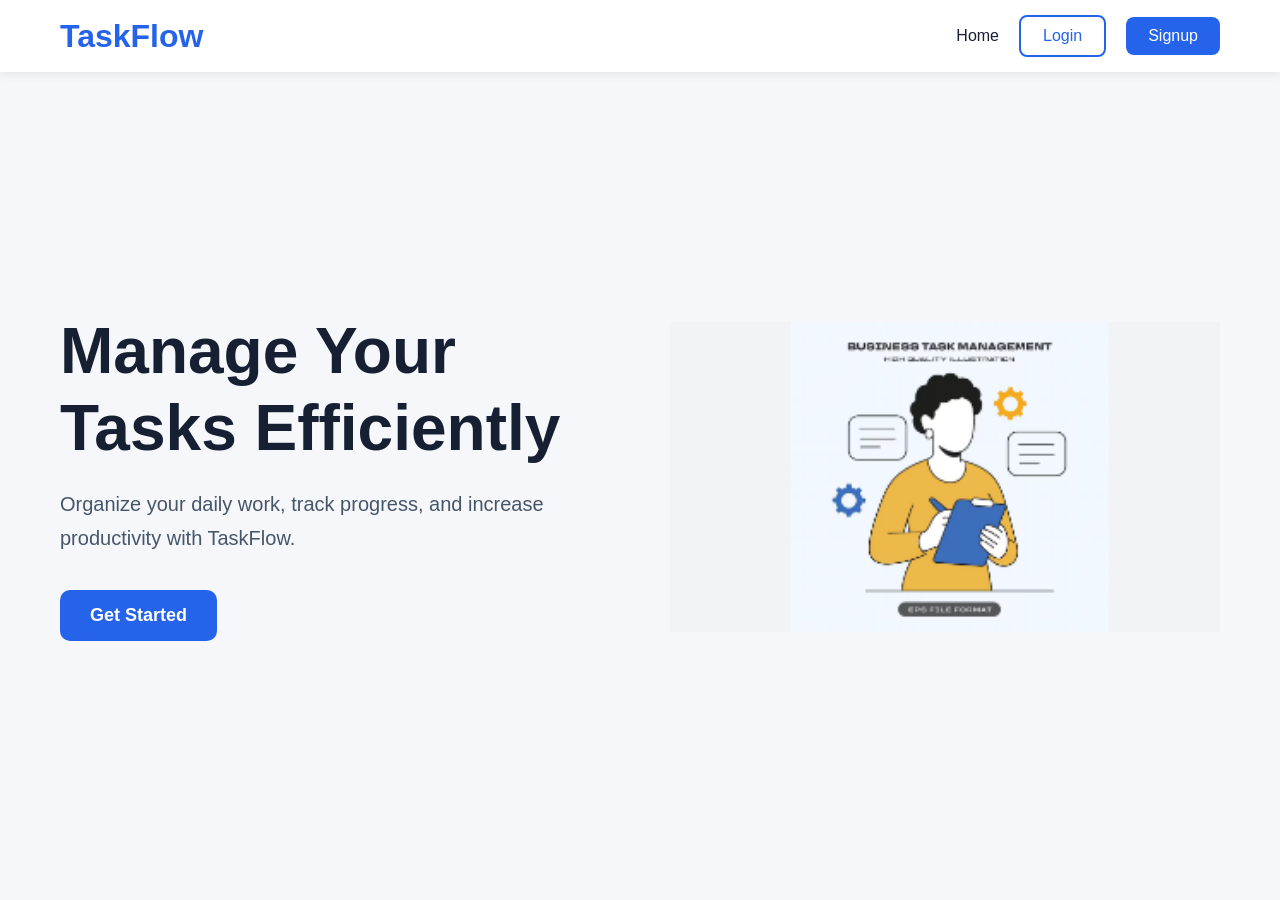
<file: frontend/index.html>
<html lang="en">
<head>
  <meta charset="UTF-8" />
  <meta name="viewport" content="width=device-width, initial-scale=1.0" />
  <title>TaskFlow</title>
  <link rel="stylesheet" href="css/style.css" />
</head>
<body>

  <nav class="navbar">
    <div class="logo">TaskFlow</div>

    <div class="nav-links">
      <a href="index.html">Home</a>
      <a href="login.html" class="login-btn">Login</a>
      <a href="signup.html" class="signup-btn">Signup</a>
    </div>
  </nav>

  <section class="hero">
    <div class="hero-text">
      <h1>Manage Your Tasks Efficiently</h1>

      <p>
        Organize your daily work, track progress,
        and increase productivity with TaskFlow.
      </p>

      <a href="signup.html" class="hero-btn">
        Get Started
      </a>
    </div>

    <div class="hero-image">
      <img src="assets/homeImg.png" alt="Task Management">
    </div>
  </section>

</body>
</file>
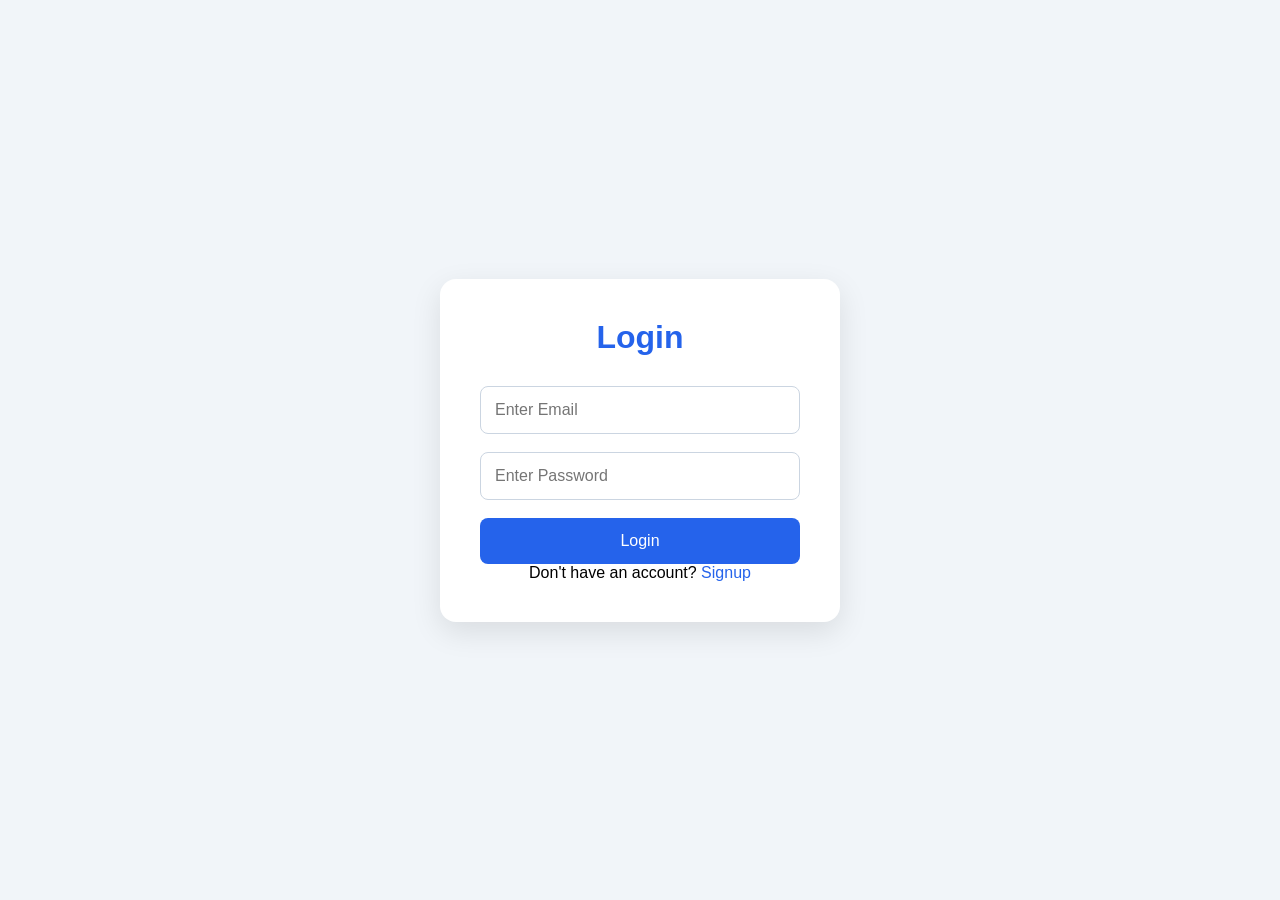
<file: frontend/dashboard.html>
<!DOCTYPE html>
<html lang="en">
<head>
  <meta charset="UTF-8" />
  <meta name="viewport" content="width=device-width, initial-scale=1.0"/>

  <title>Dashboard</title>

  <link rel="stylesheet" href="css/dashboard.css">
</head>
<body>

<!-- MOBILE NAVBAR -->

<div class="mobile-navbar">

  <h2>TaskFlow</h2>

  <button onclick="toggleMobileMenu()">
    ☰
  </button>

</div>

<!-- MOBILE MENU -->

<div class="mobile-menu" id="mobileMenu">

  <button onclick="showAllTasks()">
    My Tasks
  </button>

  <button onclick="showCompletedTasks()">
    Completed Tasks
  </button>

  <button onclick="showPendingTasks()">
    Pending Tasks
  </button>

  <button onclick="logout()">
    Logout
  </button>

</div>

<!-- SIDEBAR -->
<div class="sidebar">
  <div>
    <h2 class="logo">TaskFlow</h2>
    <div class="profile-box">
      <div class="profile-circle" id="profileLetter">U</div>
      <div>
        <p class="welcome-text">Welcome</p>
        <h3 id="profileName">User</h3>
      </div>
    </div>

    <div class="menu-buttons">
      <button onclick="showAllTasks()">My Tasks</button>
      <button onclick="showCompletedTasks()">Completed Tasks</button>
      <button onclick="showPendingTasks()">Pending Tasks</button>
    </div>
  </div>
  <button class="logout-btn" onclick="logout()">Logout</button>
</div>

<!-- MAIN CONTENT -->
<div class="main-content">
  <div class="topbar">

    <!-- STATS CARDS -->
    <div class="stats-container">
      <div class="stats-card">
        <h3>Total Tasks</h3>
        <p id="totalTasks">0</p>
      </div>
      
      <div class="stats-card completed-card">
        <h3>Completed</h3>
        <p id="completedTasks">0</p>
      </div>
      
      <div class="stats-card pending-card">
        <h3>Pending</h3>
        <p id="pendingTasks">0</p>
      </div>
    </div>

    <button class="add-task-btn" onclick="toggleTaskForm()">+ Add Task</button>

  </div>

  <h1 class="task-heading">My Tasks</h1>
    <!-- TASK FORM -->

    <form id="taskForm" class="task-form hidden">

      <input
        type="text"
        id="title"
        placeholder="Task Title"
        required
      >

      <input
        type="text"
        id="description"
        placeholder="Description"
        required
      >

      <select id="priority">

        <option value="Low">Low</option>

        <option value="Medium">Medium</option>

        <option value="High">High</option>

      </select>

      <input type="date" id="dueDate" required>

      <button type="submit">
        Add Task
      </button>

    </form>

    <!-- TASKS -->

    <div id="taskContainer" class="task-grid"></div>

  </div>

  <script src="js/dashboard.js"></script>

</body>
</html>
</file>
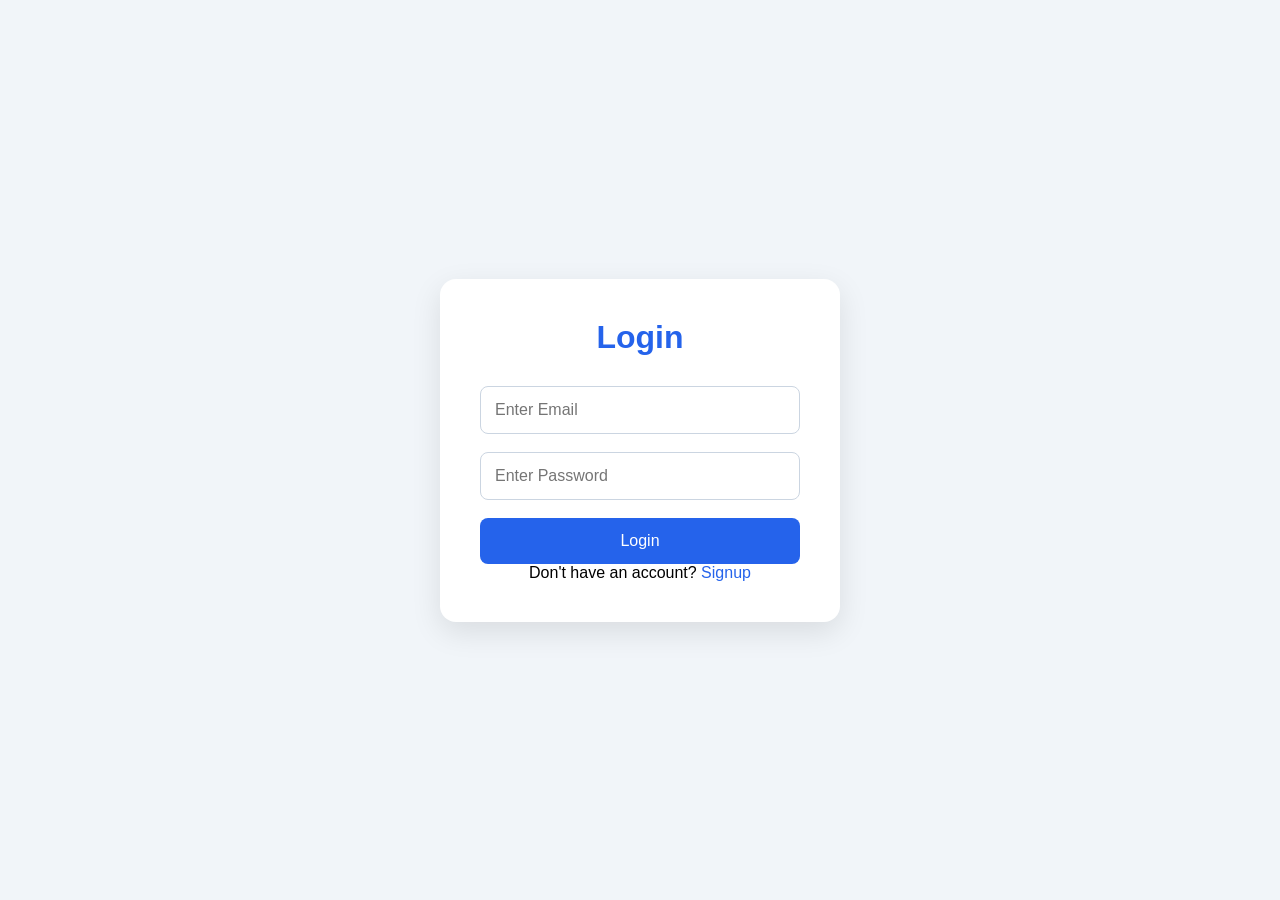
<file: frontend/login.html>
<!DOCTYPE html>
<html lang="en">
<head>
  <meta charset="UTF-8">
  <meta name="viewport" content="width=device-width, initial-scale=1.0">
  <title>Login</title>

  <link rel="stylesheet" href="css/auth.css">
</head>
<body>

  <div class="auth-container">
    <h1>Login</h1>

    <form id="loginForm">
      <input type="email" id="email" placeholder="Enter Email" required>

      <input type="password" id="password" placeholder="Enter Password" required>

      <button type="submit">Login</button>
    </form>

    <p>
      Don't have an account?
      <a href="signup.html">Signup</a>
    </p>
  </div>

  <script src="js/login.js"></script>
</body>
</html>
</file>
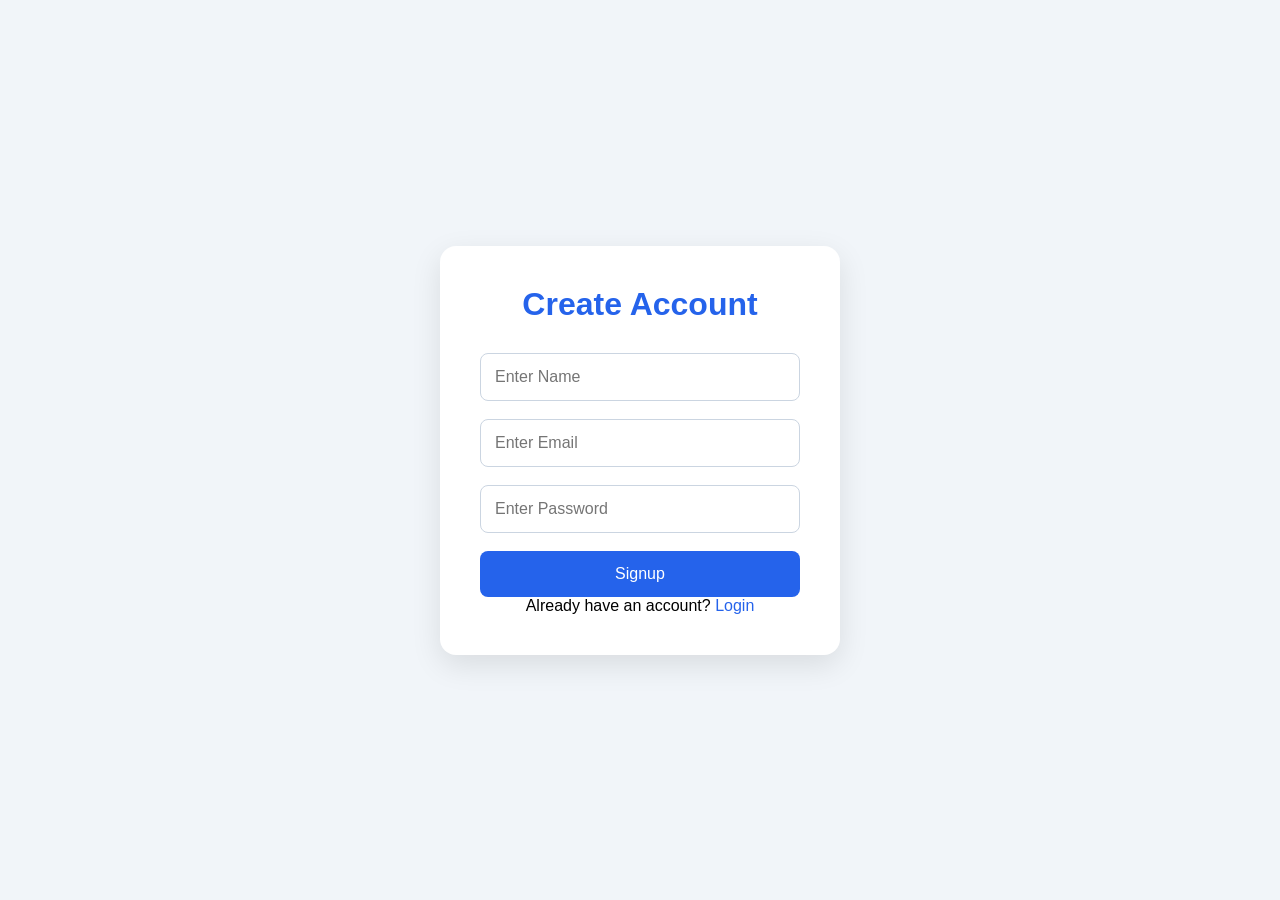
<file: frontend/signup.html>
<!DOCTYPE html>
<html lang="en">
<head>
  <meta charset="UTF-8">
  <meta name="viewport" content="width=device-width, initial-scale=1.0">
  <title>Signup</title>

  <link rel="stylesheet" href="css/auth.css">
</head>
<body>

  <div class="auth-container">
    <h1>Create Account</h1>

    <form id="signupForm">
      <input type="text" id="name" placeholder="Enter Name" required>

      <input type="email" id="email" placeholder="Enter Email" required>

      <input type="password" id="password" placeholder="Enter Password" required>

      <button type="submit">Signup</button>
    </form>

    <p>
      Already have an account?
      <a href="login.html">Login</a>
    </p>
  </div>

  <script src="js/signup.js"></script>
</body>
</html>
</file>
<file: frontend/css/style.css>
* {
  margin: 0;
  padding: 0;
  box-sizing: border-box;
  font-family: Arial, sans-serif;
}

body {
  background: #f5f7fb;
  overflow-x: hidden;
}

/* NAVBAR */

.navbar {
  width: 100%;
  min-height: 70px;
  background: white;
  display: flex;
  justify-content: space-between;
  align-items: center;
  padding: 15px 60px;
  box-shadow: 0 2px 10px rgba(0,0,0,0.08);
}

.logo {
  font-size: 32px;
  font-weight: bold;
  color: #2563eb;
}

/* NAV LINKS */

.nav-links {
  display: flex;
  gap: 20px;
  align-items: center;
}

.nav-links a {
  text-decoration: none;
  color: #172033;
  font-weight: 500;
  transition: 0.3s;
}

.nav-links a:hover {
  color: #2563eb;
}

/* BUTTONS */

.login-btn,
.signup-btn {
  padding: 10px 22px;
  border-radius: 8px;
  font-weight: bold;
}

.login-btn {
  border: 2px solid #2563eb;
  color: #2563eb !important;
}

.signup-btn {
  background: #2563eb;
  color: white !important;
}

/* HERO SECTION */

.hero {
  display: flex;
  align-items: center;
  justify-content: space-between;
  gap: 60px;
  min-height: 90vh;
  padding: 60px;
  width: 100%;
}

/* HERO TEXT */

.hero-text {
  flex: 1;
}

.hero-text h1 {
  font-size: 64px;
  margin-bottom: 20px;
  color: #172033;
  line-height: 1.2;
}

.hero-text p {
  font-size: 20px;
  color: #475569;
  margin-bottom: 35px;
  line-height: 1.7;
}

/* HERO BUTTON */

.hero-btn {
  display: inline-block;
  padding: 15px 30px;
  background: #2563eb;
  color: white;
  border-radius: 10px;
  text-decoration: none;
  font-size: 18px;
  font-weight: bold;
  transition: 0.3s;
}

.hero-btn:hover {
  background: #1d4ed8;
}

/* HERO IMAGE */

.hero-image {
  flex: 1;
  display: flex;
  justify-content: center;
}

.hero-image img {
  width: 100%;
  max-width: 650px;
  object-fit: contain;
}

/* =========================
   TABLET RESPONSIVE
========================= */

@media (max-width: 992px) {

  .navbar {
    flex-direction: column;
    gap: 15px;
    padding: 20px;
  }

  .nav-links {
    flex-wrap: wrap;
    justify-content: center;
    gap: 12px;
  }

  .hero {
    flex-direction: column;
    text-align: center;
    padding: 50px 25px;
    min-height: auto;
  }

  .hero-text {
    width: 100%;
  }

  .hero-text h1 {
    font-size: 46px;
  }

  .hero-text p {
    font-size: 18px;
  }

  .hero-image {
    width: 100%;
  }

  .hero-image img {
    width: 100%;
    max-width: 500px;
  }

}

/* =========================
   MOBILE RESPONSIVE
========================= */

@media (max-width: 600px) {

  .navbar {
    padding: 15px;
  }

  .logo {
    font-size: 28px;
  }

  .nav-links {
    width: 100%;
    flex-direction: column;
  }

  .nav-links a {
    width: 100%;
    text-align: center;
  }

  .login-btn,
  .signup-btn {
    width: 100%;
  }

  .hero {
    padding: 40px 15px;
    gap: 35px;
  }

  .hero-text h1 {
    font-size: 34px;
  }

  .hero-text p {
    font-size: 16px;
  }

  .hero-btn {
    width: 100%;
    text-align: center;
  }

  .hero-image img {
    max-width: 100%;
  }

}
</file>
<file: frontend/css/dashboard.css>
* {
  margin: 0;
  padding: 0;
  box-sizing: border-box;
  font-family: Arial, sans-serif;
}

body {
  display: flex;
  background: #f1f5f9;
}

/* SIDEBAR */

.sidebar {
  width: 260px;
  height: 100vh;
  background: #172033;
  color: white;
  padding: 30px 20px;
  position: fixed;
  min-height: 100vh;
  display: flex;
  flex-direction: column;
  justify-content: space-between;
}

.logo {
  margin-bottom: 40px;
}

/* PROFILE */

.profile-box {
  display: flex;
  align-items: center;
  gap: 15px;
  margin-bottom: 40px;
}

.profile-circle {
  width: 55px;
  height: 55px;
  border-radius: 50%;
  background: #2563eb;
  display: flex;
  align-items: center;
  justify-content: center;

  font-size: 22px;
  font-weight: bold;
}

.welcome-text {
  font-size: 14px;
  color: #cbd5e1;
}

#profileName {
  font-size: 18px;
}

/* MENU */

.menu-buttons {
  display: flex;
  flex-direction: column;
  gap: 15px;
}

.menu-buttons button {
  padding: 14px;
  border: none;
  border-radius: 10px;
  background: #273449;
  color: white;
  cursor: pointer;
  transition: 0.3s;
}

.menu-buttons button:hover {
  background: #334155;
}

/* LOGOUT */

.logout-btn {
  padding: 14px;
  border: none;
  border-radius: 10px;
  background: #ef4444;
  color: white;
  cursor: pointer;
}

/* MAIN */

.main-content {
  margin-left: 260px;
  width: calc(100% - 260px);
  padding: 40px;
}

.topbar {
  display: flex;
  justify-content: flex-end;
  align-items: center;
  margin-bottom: 30px;
}

.topbar h1 {
  color: #172033;
}

/* ADD TASK BUTTON */

.add-task-btn {
  margin-left: 20px;
  width: auto;
  padding: 12px 22px;
  border: none;
  border-radius: 10px;
  background: #2563eb;
  color: white;
  cursor: pointer;
}

/* TASK FORM */

.task-form {
  display: grid;
  grid-template-columns: repeat(auto-fit, minmax(220px, 1fr));
  gap: 15px;
  margin-bottom: 40px;
}

.hidden {
  display: none;
}

.task-form input,
.task-form select,
.task-form button {
  padding: 14px;
  border-radius: 10px;
  border: 1px solid #cbd5e1;
}

.task-form button {
  background: #2563eb;
  color: white;
  border: none;
  cursor: pointer;
}

/* TASKS */

.task-grid {
  display: grid;
  grid-template-columns: repeat(auto-fit, minmax(250px, 1fr));
  gap: 20px;
}

.task-card {
  background: white;
  padding: 20px;
  border-radius: 16px;
  box-shadow: 0 5px 15px rgba(0,0,0,0.08);
}

.task-card h3 {
  margin-bottom: 10px;
  color: #172033;
}

.task-card p {
  margin-bottom: 8px;
  color: #475569;
}

.deadline {
  margin: 10px 0;
  font-weight: bold;
  color: #dc2626;
}

/* BUTTONS */

.complete-btn {
  padding: 10px 16px;
  border: none;
  border-radius: 8px;
  background: #10b981;
  color: white;
  cursor: pointer;
  margin-right: 10px;
}

.complete-btn:disabled {
  background: gray;
  cursor: not-allowed;
}

.update-btn {
  padding: 10px 16px;
  border: none;
  border-radius: 8px;
  background: #f59e0b;
  color: white;
  cursor: pointer;
  margin-right: 10px;
}

.update-btn:disabled {
  background: gray;
  cursor: not-allowed;
}

.delete-btn {
  padding: 10px 16px;
  border: none;
  border-radius: 8px;
  background: #ef4444;
  color: white;
  cursor: pointer;
}

.stats-container {
  display: flex;
  justify-content: space-evenly;
  align-items: center;
  width: 100%;
  gap: 25px;
  margin-bottom: 35px;
}

.stats-card {
  flex: 1;
  min-width: 260px;
  background: white;
  padding: 35px 25px;
  border-radius: 22px;
  box-shadow: 0 8px 20px rgba(0,0,0,0.08);
  text-align: center;
  transition: 0.3s;
}

.stats-card:hover {
  transform: translateY(-5px);
}

.stats-card h3 {
  font-size: 22px;
  margin-bottom: 15px;
  color: #475569;
}

.stats-card p {
  font-size: 42px;
  font-weight: bold;
  color: #172033;
}

.completed-card {
  border-top: 8px solid #10b981;
}

.pending-card {
  border-top: 8px solid #ef4444;
}

.stats-card:first-child {
  border-top: 8px solid #2563eb;
}

.task-heading {
  font-size: 42px;
  margin-bottom: 30px;
  color: #172033;
}

/* MOBILE NAVBAR */

.mobile-navbar {
  display: none;
  justify-content: space-between;
  align-items: center;
  padding: 20px;
  background: #172033;
  color: white;
}

.mobile-navbar button {
  background: none;
  border: none;
  color: white;
  font-size: 28px;
  cursor: pointer;
}

/* MOBILE MENU */

.mobile-menu {
  display: none;
  flex-direction: column;
  background: white;
  padding: 20px;
  gap: 15px;
}

.mobile-menu button {
  padding: 12px;
  border: none;
  border-radius: 10px;
  background: #f1f5f9;
  cursor: pointer;
}

.show-menu {
  display: flex;
}

/* RESPONSIVE DESIGN */

@media (max-width: 992px) {

  /* SHOW MOBILE NAVBAR */

  .mobile-navbar {
    display: flex;
  }

  /* HIDE SIDEBAR */

  .sidebar {
    display: none;
  }

  /* BODY */

  body {
    display: block;
  }

  /* MAIN CONTENT */

  .main-content {
    margin-left: 0;
    width: 100%;
    padding: 20px;
  }

  /* STATS */

  /* MOBILE STATS */

.stats-container {
  display: grid;
  grid-template-columns: repeat(3, 1fr);
  gap: 10px;
  width: 100%;
}

.stats-card {
  min-width: auto;
  padding: 15px 10px;
}

/* TEXT */

.stats-card h3 {
  font-size: 14px;
}

.stats-card p {
  font-size: 24px;
}

  .task-grid {
    grid-template-columns: 1fr;
  }

  .task-card button {
    width: 100%;
    margin-top: 10px;
  }

  .task-heading {
    font-size: 32px;
  }

  .topbar {
    display: flex;
    justify-content: center;
    margin-top: 20px;
  }

  .add-task-btn {
    width: 100%;
  }

  .task-form {
    width: 100%;
  }

}
</file>
<file: frontend/css/auth.css>
* {
  margin: 0;
  padding: 0;
  box-sizing: border-box;
  font-family: Arial, sans-serif;
}

body {
  background: #f1f5f9;
  display: flex;
  justify-content: center;
  align-items: center;
  height: 100vh;
}

.auth-container {
  width: 400px;
  background: white;
  padding: 40px;
  border-radius: 16px;
  box-shadow: 0 10px 30px rgba(0,0,0,0.1);
}

.auth-container h1 {
  text-align: center;
  margin-bottom: 30px;
  color: #2563eb;
}

.auth-container form {
  display: flex;
  flex-direction: column;
  gap: 18px;
}

.auth-container input {
  padding: 14px;
  border: 1px solid #cbd5e1;
  border-radius: 8px;
  font-size: 16px;
}

.auth-container button {
  padding: 14px;
  border: none;
  background: #2563eb;
  color: white;
  border-radius: 8px;
  font-size: 16px;
  cursor: pointer;
}

.auth-container p {
  text-align: center;
}

.auth-container a {
    color: #2563eb;
    text-decoration: none;
}
</file>
